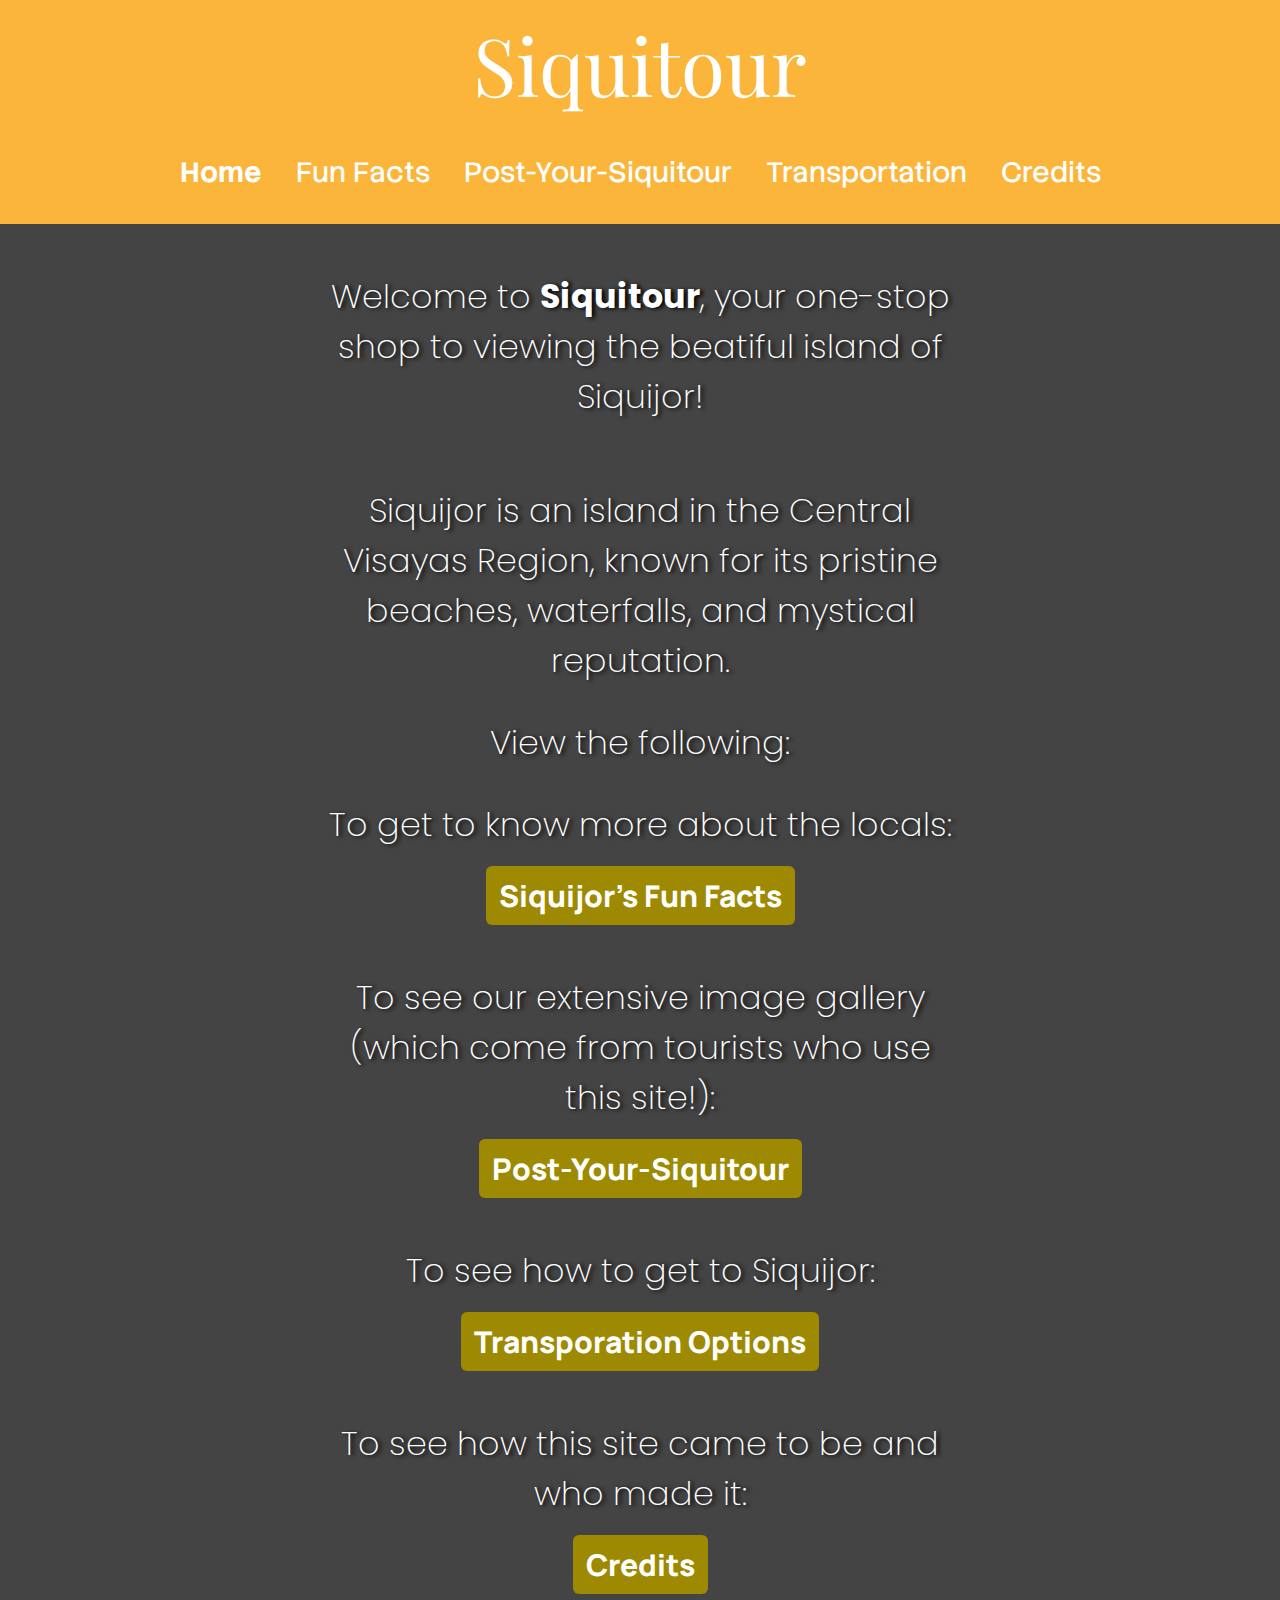
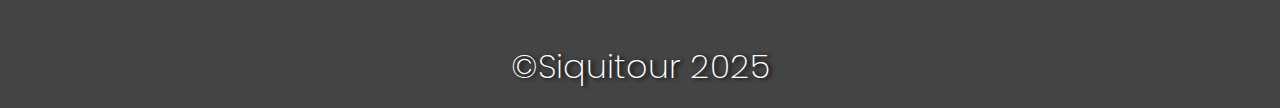
<file: index.html>
<!DOCTYPE html>

<html lang="en">
    <head>
      <meta charset="UTF-8">
      <title> Siquitour — Homepage</title>
      <link href="stylistic.css" rel="stylesheet">
      <link rel="icon" type="image/x-icon" href="https://raw.githubusercontent.com/adsicat2029/cs3q2sa/refs/heads/main/CS%20LOGO.png">
        <link href="https://cdn.jsdelivr.net/npm/bootstrap@5.3.3/dist/css/bootstrap.min.css" rel="stylesheet" integrity="sha384-QWTKZyjpPEjISv5WaRU9OFeRpok6YctnYmDr5pNlyT2bRjXh0JMhjY6hW+ALEwIH" crossorigin="anonymous">
    </head>

    <body>

 
  <header>
  <div class = "container-fluid pt-2  d-flex justify-content-around">
  
    <h1 class="pt-2 mainheading"> Siquitour <i class="fa-notdog-duo fa-solid fa-cloud"></i> </h1>
    
  </div>
  
  <div class = "container-fluid pt-3 pd-2 d-flex justify-content-center nav2 ">
    <ul class="list-inline d-flex flex-wrap justify-content-center">
      
      <li class="list-inline-item my-2">
        <a  class="btn text-center text-white headbutton" href="#"> <span class="fw-bold">Home</span> </a>
      </li>

      <li class="list-inline-item my-2">
        <a  class="btn text-center text-white headbutton" href="facts.html"> Fun Facts </a>
      </li>

      <li class="list-inline-item my-2">
        <a class="btn text-center text-white headbutton" href="imagegallery.html"> Post-Your-Siquitour</a>
      </li>

      <li class="list-inline-item my-2">
        <a  class="btn text-center text-white headbutton" href="transpo.html"> Transportation </a>
      </li>

      <li class="list-inline-item my-2">
        <a  class="btn text-center text-white headbutton" href="credits.html"> Credits </a>
      </li>
      
    </ul>
  </div>
      
</header>


  <div class="container-fluid d-flex text-center bigtext justify-content-center">
    <div class="w-50 ">
      <p class="pt-5">Welcome to <span class="fw-bold">Siquitour</span>, your one-stop shop to viewing the beatiful island of Siquijor!</p>

        <p class="pt-5">Siquijor is an island in the Central Visayas Region, known for its pristine beaches, waterfalls, and mystical reputation.</p>
      <p class="pt-3">View the following:</p>

      <p class="pt-3"> To get to know more about the locals:</p>
       <a  class="btn text-center text-white " href="facts.html"> Siquijor's Fun Facts </a>

       <p class="pt-5">To see our extensive image gallery (which come from tourists who use this site!): </p>
       <a  class="btn text-center text-white " href="imagegallery.html"> Post-Your-Siquitour </a>

       <p class="pt-5">To see how to get to Siquijor: </p>
       <a class="btn text-center text-white " href="transpo.html"> Transporation Options </a>

       <p class="pt-5">To see how this site came to be and who made it: </p>
       <a  class="btn text-center text-white " href="credits.html"> Credits </a>

       <p class="pt-5"> ©Siquitour 2025</p>
       
    </div>

  
    
    
  </div>




    </body>


</html>
</file>
<file: stylistic.css>
@import url(https://fonts.googleapis.com/css?family=Montserrat);
@import url(https://fonts.googleapis.com/css?family=Stack+Sans+Text);
@import url(https://fonts.googleapis.com/css?family=Playfair+Display);
@import url(https://fonts.googleapis.com/css?family=Cal+Sans);
@import url(https://fonts.googleapis.com/css?family=Poppins);
@import url(https://fonts.googleapis.com/css?family=Manrope);

header{
  background-color: #FCB53B;
  color: white;
  font-family: 'Stack Sans Text';
  font-size: 45pt;
  position: sticky;
  top: 0;
  width: 100%;
}

body{
background-image: url('https://shoestringdiary.wordpress.com/wp-content/uploads/2019/12/paliton-beach12shoestring.jpg');
  background-repeat: no-repeat; 
  background-size: cover;
  background-position: center;
  background-attachment: fixed;
  
  overflow-y: scroll;
  overflow-x: hidden;

  max-height: 800px;
  
}

.mainheading{
    font-family: 'Playfair Display';
    font-size: 50px;
    font-weight: 300;
}


p{
  font-family: 'Stack Sans Text';
  
}

.navbar{
  background-color: black;
}
.nav-link{
  font-family:'Stack Sans Text';
  font-weight: 900; 
}

.btn{
  background-color: #9E8A02;
  
 }


 .bigtext .btn{
  background-color: #9E8A02;
  font-family: 'Manrope';
    font-size: 30px;
    font-weight: 900;
 }
.nav1{
    height: 30%;
    width: 100%;
}

.introsbutton{
  background-color: #9E8A02;
  font-family: 'Manrope';
    font-size: 50px;
    font-weight: 900;
}

.nav2{
    display: flex;
    flex-wrap: nowrap;
    overflow-x: auto; 
    gap: 20px;
}

 .bigdiv{
    background-color: black;
    width: 100%;
    height: 100%;
 }

 .bigtext{
    background-color: rgba(0, 0, 0, 0.732);
    height: 100%;
    width: 100%;
  }

  @media (max-height: 1180){
    .bigtext{
      height: 100vh;
    }
  }

 .bigtext h1{
    font-family: 'Poppins';
     font-size: 60pt;
     font-weight: 900;
    text-shadow: 3px 1px 4px #000000;
    color: white;
 }

 
 .bigtext p{
    font-family: 'Poppins';
     font-size: 25pt;
     font-weight: 200;
    text-shadow: 3px 1px 4px #000000;
    color: white;
 }

 .maindescription{
  font-size: 30px;
  color: white;
  text-shadow: 2px 1px 4px #000000;

 }

 .btn:hover {
  background-color: #9E8A02 !important;  /* Red background on hover */
  border-color: #000000 !important; /* Red border on hover */
}

.headbutton:hover {
  background-color: #9E8A02 !important;  /* Red background on hover */
  border-color: #000000 !important; /* Red border on hover */
}
 .margindiv{
  margin-top: 10px;
 }
 


header * {
  font-size: 28px !important;
}

header h1 {
  font-size: 80px !important;  
}
</file>
